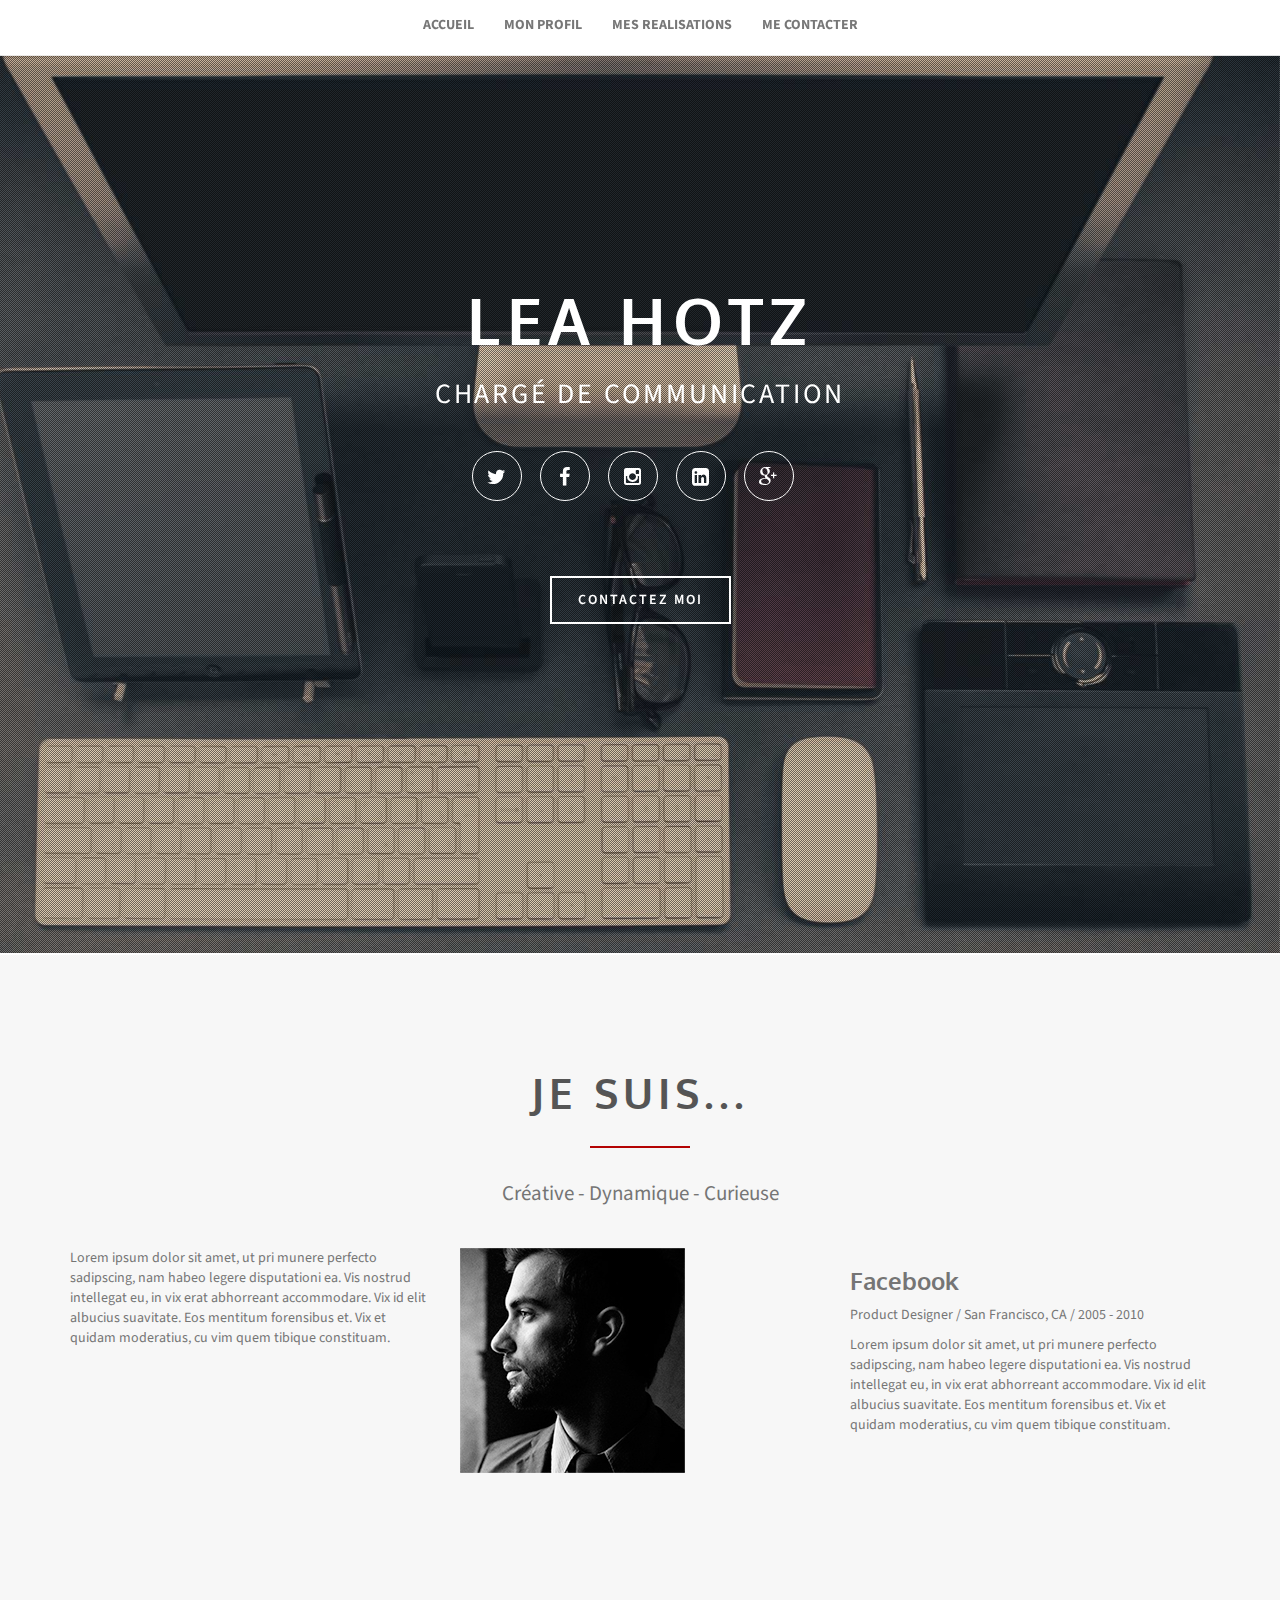
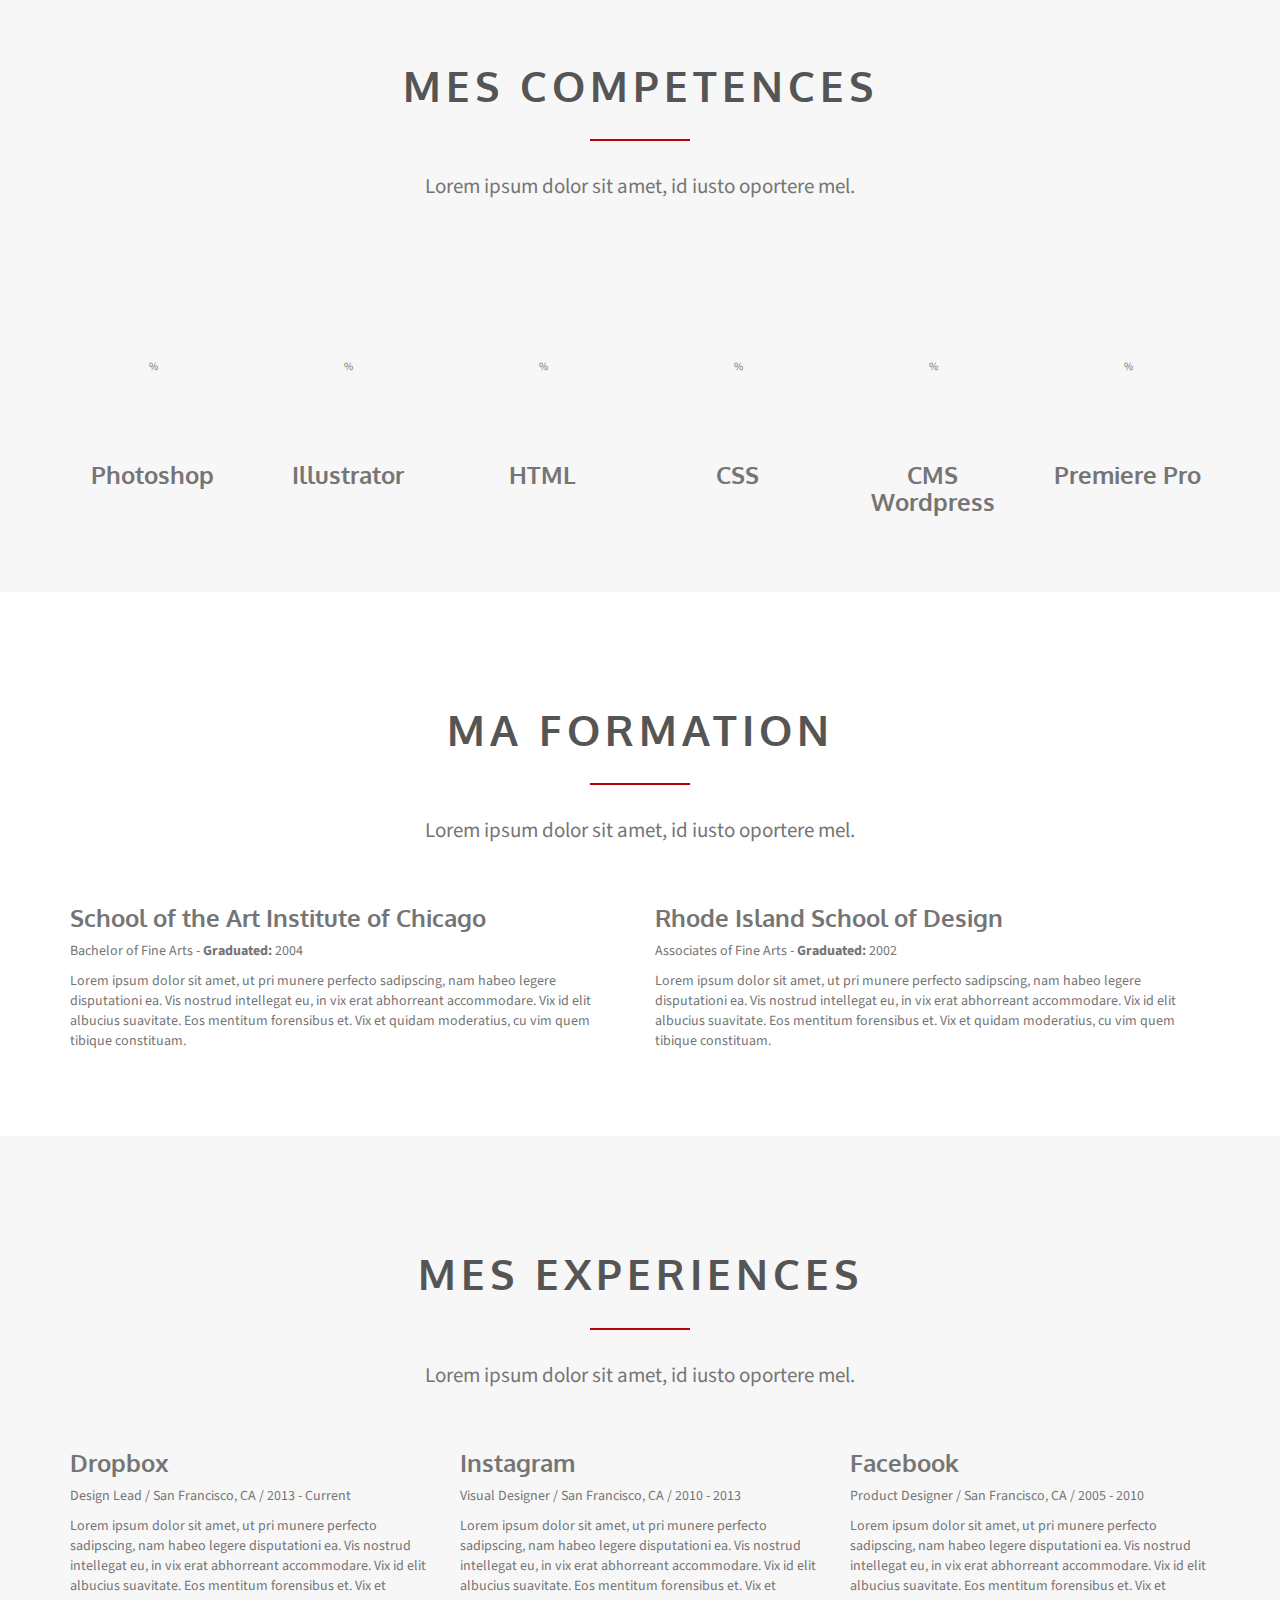
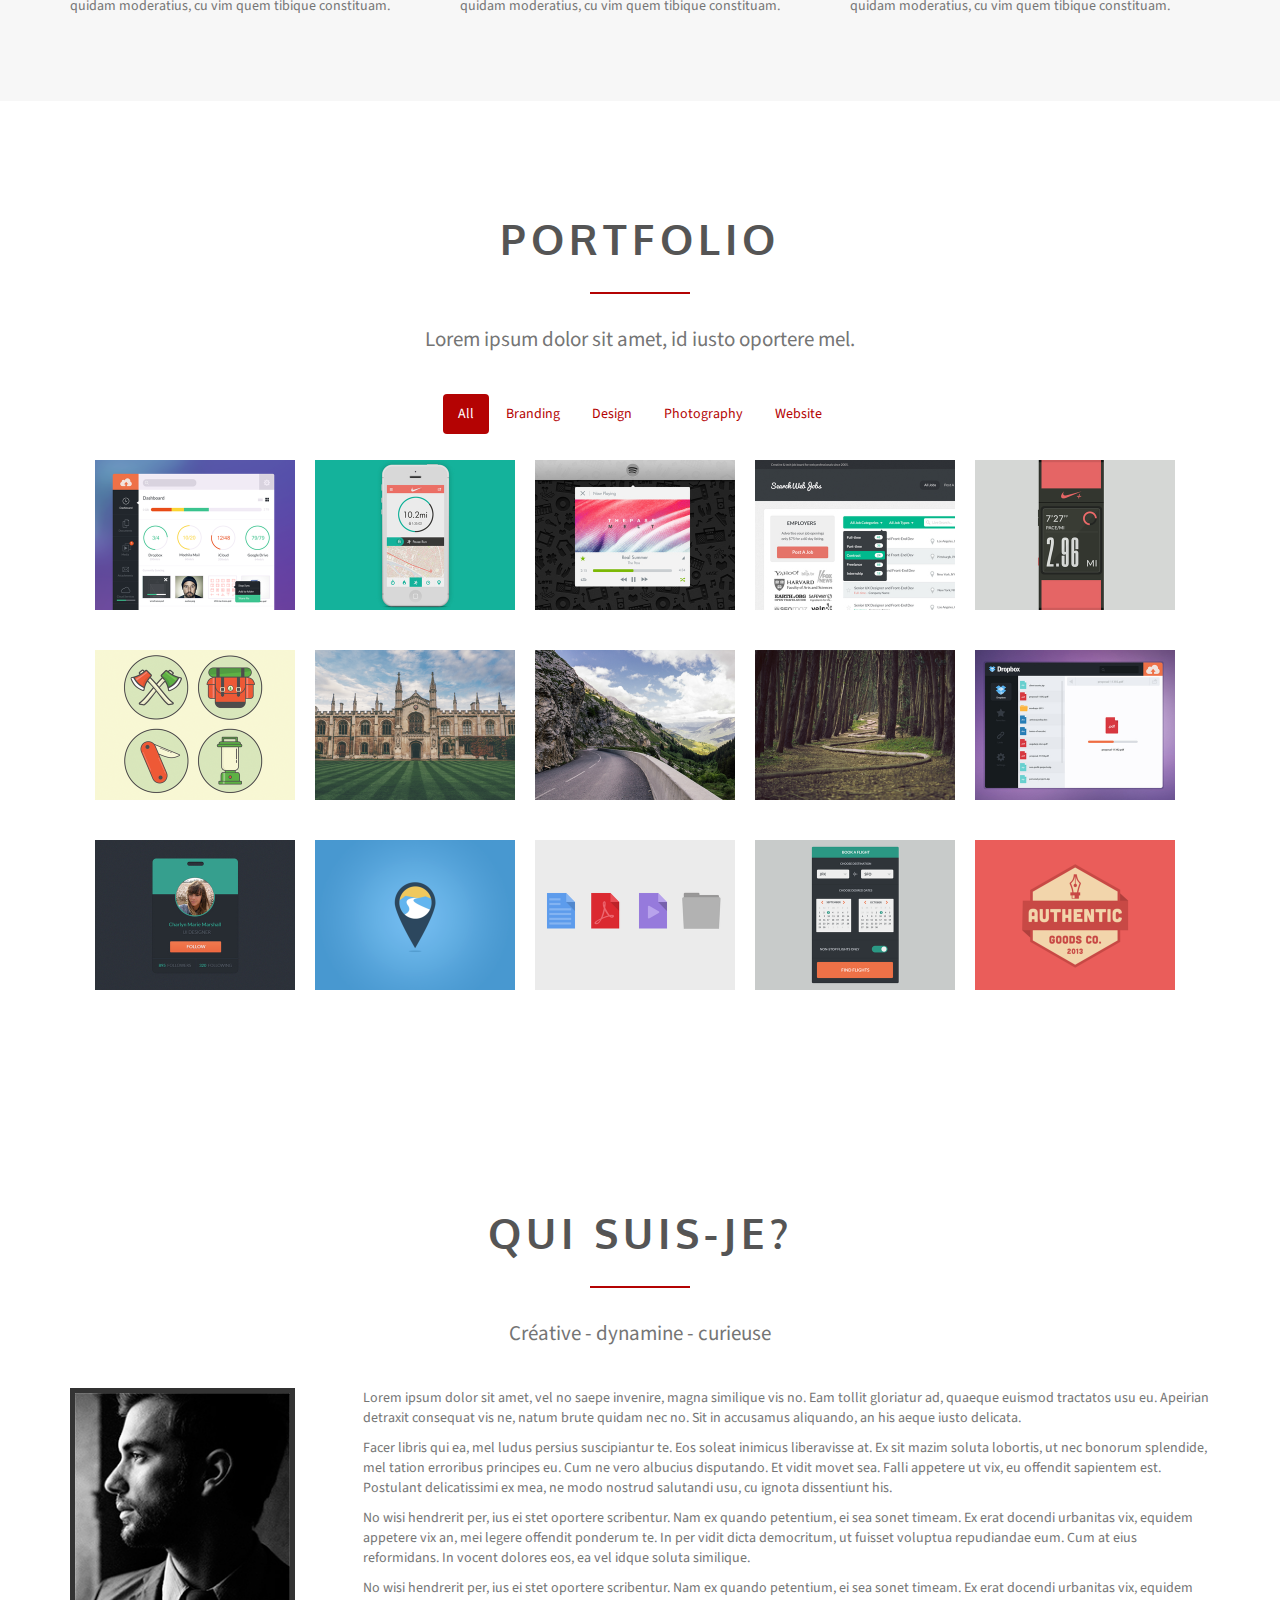
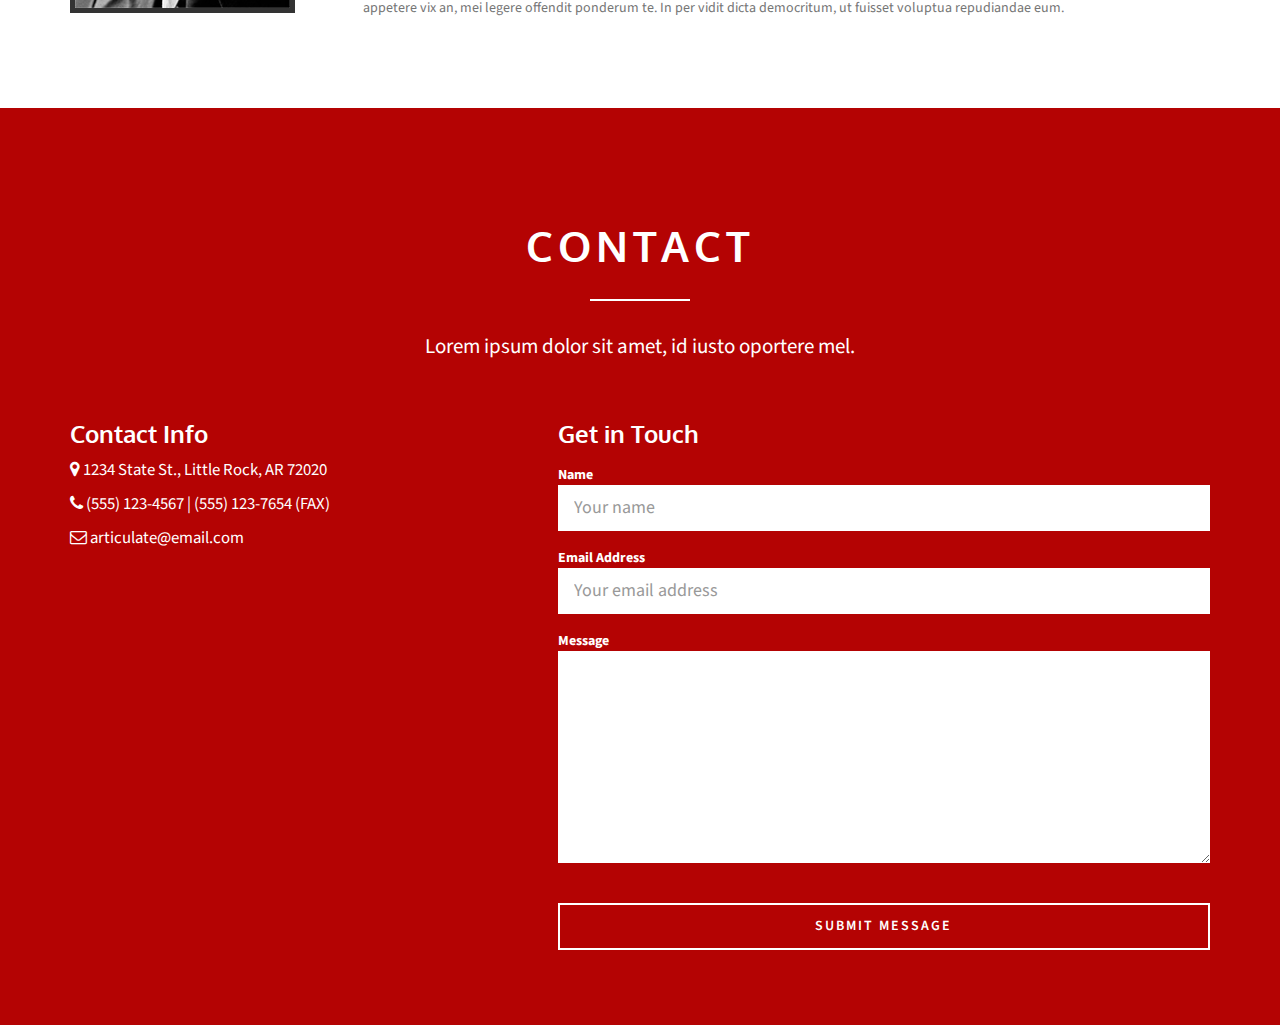
<file: css/index.html>
<!DOCTYPE html>
<!--[if lt IE 7]>      <html class="no-js lt-ie9 lt-ie8 lt-ie7"> <![endif]-->
<!--[if IE 7]>         <html class="no-js lt-ie9 lt-ie8"> <![endif]-->
<!--[if IE 8]>         <html class="no-js lt-ie9"> <![endif]-->
<!--[if gt IE 8]><!-->
<html class="no-js">
<!--<![endif]-->

<head>
    <meta charset="utf-8">
    <meta http-equiv="X-UA-Compatible" content="IE=edge">
    <title>LEA HOTZ</title>
    <meta name="description" content="">
    <meta name="viewport" content="width=device-width, initial-scale=1">
    <meta name="author" content="">

    <!-- Place favicon.ico and apple-touch-icon.png in the root directory -->

    <!-- Bootstrap core CSS -->
    <link rel="stylesheet" href="css/bootstrap.min.css">
    <!-- Fonts from Font Awsome -->
    <link rel="stylesheet" href="css/font-awesome.min.css">
    <!-- Magnific popup -->
    <link rel="stylesheet" href="css/magnific-popup.css">
	<!-- Vegas slider -->
    <link rel="stylesheet" href="css/vegas.min.css">
    <!-- Custom styles for this template -->
    <link rel="stylesheet" href="css/main.css">

    <!-- Color styles -->
    <link rel="stylesheet" href="css/colors/blue.css">
    <!-- <link rel="stylesheet" href="css/colors/yellow.css">-->
    <!-- <link rel="stylesheet" href="css/colors/red.css">-->
    <!--  <link rel="stylesheet" href="css/colors/purple.css">-->
    <!--  <link rel="stylesheet" href="css/colors/orange.css">-->
    <!--  <link rel="stylesheet" href="css/colors/green.css">-->

    <!-- Feature detection -->
    <script src="js/modernizr-2.6.2.min.js"></script>
    <!-- Fonts -->
    <link href='http://fonts.googleapis.com/css?family=Source+Sans+Pro:300,400,600,700,900,300italic,400italic,600italic,700italic,900italic' rel='stylesheet' type='text/css'>
    <link href='http://fonts.googleapis.com/css?family=Oxygen:400,700' rel='stylesheet' type='text/css'>

    <!-- HTML5 shim and Respond.js IE8 support of HTML5 elements and media queries -->
    <!--[if lt IE 9]>
          <script src="js/html5shiv.js"></script>
          <script src="js/respond.min.js"></script>
        <![endif]-->
</head>

<body>
    <div class="navbar navbar-default navbar-static-top" role="navigation">
        <div class="container">
            <div class="navbar-header">
                <button type="button" class="navbar-toggle collapsed" data-toggle="collapse" data-target=".navbar-collapse">
                    <span class="sr-only">Toggle navigation</span>
                    <span class="icon-bar"></span>
                    <span class="icon-bar"></span>
                    <span class="icon-bar"></span>
                </button>
            </div>
            <div class="navbar-collapse collapse">
                <ul class="nav navbar-nav" id="main-menu">
                    <li><a href="#page-welcome">ACCUEIL</a>
                    </li>
                    <li><a href="#page-profile">MON PROFIL</a>
                    </li>
                    <li><a href="#page-portfolio">MES REALISATIONS</a>
                    </li>
                    <li><a href="#page-contact">ME CONTACTER</a>
                    </li>
                </ul>
            </div>
            <!--/.nav-collapse -->
        </div>
    </div>
    
    <!-- welcome begins -->
    <section id="page-welcome" class="page-welcome">
        <div>
            <ul class="slider-controls">
                <li>
                    <a id="vegas-next" class="next" href="javascript:void(0)"></a>
                </li>
                <li>
                    <a id="vegas-prev" class="prev" href="javascript:void(0)"></a>
                </li>
            </ul>
        </div>
        <div class="container">
            <div class="row">
                <header class="centered">
                    <h1>LEA HOTZ</h1>
                    <p>CHARGÉ DE COMMUNICATION</p>
                </header>
                <div class="social-icons">
                    <a href="https://twitter.com/ArnaudLebold" class="btn btn-round btn-clear btn-twitter"><i class="fa fa-twitter"></i></a>
                    <a href="https://www.facebook.com/arnaud.lebold" class="btn btn-round btn-clear btn-facebook"><i class="fa fa-facebook"></i></a>
                    <a href="https://www.instagram.com/arnaud_leb/" class="btn btn-round btn-clear btn-instagram"><i class="fa fa-instagram"></i></a>
                    <a href="https://www.linkedin.com/" class="btn btn-round btn-clear btn-linkedin"><i class="fa fa-linkedin-square"></i></a>
                    <a href="https://plus.google.com/105824720607265805601/posts" class="btn btn-round btn-clear btn-google"><i class="fa fa-google-plus"></i></a>

                </div>
                <a href="#page-contact" class="btn btn-default hire-me">CONTACTEZ MOI</a>
            </div>
        </div>
    </section>
    <!-- welcome ends -->
    
     
    
    <!-- profil begins -->
    <section id="page-experience" class="page-experience">
        <div class="container">
            <header class="section-header">
                <h2 class="section-title"><span>JE SUIS...</span></h2>
                <div class="spacer"></div>
                <p class="section-subtitle">Créative - Dynamique - Curieuse</p>
            </header>
            <div class="row">
                <div class="col-md-4">
                    <article class="experience">
                        <p>Lorem ipsum dolor sit amet, ut pri munere perfecto sadipscing, nam habeo legere disputationi ea. Vis nostrud intellegat eu, in vix erat abhorreant accommodare. Vix id elit albucius suavitate. Eos mentitum forensibus et. Vix et quidam moderatius, cu vim quem tibique constituam.</p>
                    </article>
                </div>
                <div class="col-md-4">
                    <article class="experience">
                        <div class="profile"><img src="img/profile.png" alt="profile" />
                    </div>
                    </article>
                </div>
                <div class="col-md-4">
                    <article class="experience">
                        <header>
                            <h3>Facebook</h3>
                            <p>Product Designer / San Francisco, CA / 2005 - 2010</p>
                        </header>
                        <p>Lorem ipsum dolor sit amet, ut pri munere perfecto sadipscing, nam habeo legere disputationi ea. Vis nostrud intellegat eu, in vix erat abhorreant accommodare. Vix id elit albucius suavitate. Eos mentitum forensibus et. Vix et quidam moderatius, cu vim quem tibique constituam.</p>
                    </article>
                </div>
            </div>
        </div>
    </section>
    <!-- profile ends -->
    
    <!-- skills begins -->
    <section id="page-skills" class="page-skills">
        <div class="container">

            <header class="section-header">
                <h2 class="section-title"><span>MES COMPETENCES</span></h2>
                <div class="spacer"></div>
                <p class="section-subtitle">Lorem ipsum dolor sit amet, id iusto oportere mel. </p>
            </header>
            <div class="row">
                <div class="col-md-2">
                    <span class="chart" data-percent="75">
                      <span class="percent"></span>
                    <h3>Photoshop</h3>
                    </span>
                </div>
                <div class="col-md-2 ">
                    <span class="chart" data-percent="65">
                      <span class="percent"></span>
                    <h3>Illustrator</h3>
                    </span>
                </div>
                <div class="col-md-2">
                    <span class="chart" data-percent="60">
                      <span class="percent"></span>
                    <h3>HTML</h3>
                    </span>
                </div>
                <div class="col-md-2">
                    <span class="chart" data-percent="50">
                      <span class="percent"></span>
                    <h3>CSS</h3>
                    </span>
                </div>
                <div class="col-md-2">
                    <span class="chart" data-percent="65">
                      <span class="percent"></span>
                    <h3>CMS Wordpress</h3>
                    </span>
                </div>
                <div class="col-md-2">
                    <span class="chart" data-percent="70">
                      <span class="percent"></span>
                    <h3>Premiere Pro</h3>
                    </span>
                </div>
            </div>
        </div>
    </section>
    <!-- skills ends -->
    
    <!-- education begins -->
    <section id="page-education" class="page-education">
        <div class="container">
            <header class="section-header">
                <h2 class="section-title"><span>MA FORMATION</span></h2>
                <div class="spacer"></div>
                <p class="section-subtitle">Lorem ipsum dolor sit amet, id iusto oportere mel. </p>
            </header>
            <div class="row">
                <div class="col-md-6">
                    <article class="education">
                        <header>
                            <h3>School of the Art Institute of Chicago</h3>
                            <p>Bachelor of Fine Arts - <strong>Graduated:</strong> 2004</p>
                        </header>
                        <p>Lorem ipsum dolor sit amet, ut pri munere perfecto sadipscing, nam habeo legere disputationi ea. Vis nostrud intellegat eu, in vix erat abhorreant accommodare. Vix id elit albucius suavitate. Eos mentitum forensibus et. Vix et quidam moderatius, cu vim quem tibique constituam.</p>
                    </article>
                </div>
                <div class="col-md-6">
                    <article class="education">
                        <header>
                            <h3>Rhode Island School of Design</h3>
                            <p>Associates of Fine Arts - <strong>Graduated:</strong> 2002</p>
                        </header>
                        <p>Lorem ipsum dolor sit amet, ut pri munere perfecto sadipscing, nam habeo legere disputationi ea. Vis nostrud intellegat eu, in vix erat abhorreant accommodare. Vix id elit albucius suavitate. Eos mentitum forensibus et. Vix et quidam moderatius, cu vim quem tibique constituam.</p>
                    </article>
                </div>
            </div>
        </div>
    </section>
    <!-- education ends -->
    <!-- experience begins -->
    <section id="page-experience" class="page-experience">
        <div class="container">
            <header class="section-header">
                <h2 class="section-title"><span>MES EXPERIENCES</span></h2>
                <div class="spacer"></div>
                <p class="section-subtitle">Lorem ipsum dolor sit amet, id iusto oportere mel. </p>
            </header>
            <div class="row">
                <div class="col-md-4">
                    <article class="experience">
                        <header>
                            <h3>Dropbox</h3>
                            <p>Design Lead / San Francisco, CA / 2013 - Current</p>
                        </header>
                        <p>Lorem ipsum dolor sit amet, ut pri munere perfecto sadipscing, nam habeo legere disputationi ea. Vis nostrud intellegat eu, in vix erat abhorreant accommodare. Vix id elit albucius suavitate. Eos mentitum forensibus et. Vix et quidam moderatius, cu vim quem tibique constituam.</p>
                    </article>
                </div>
                <div class="col-md-4">
                    <article class="experience">
                        <header>
                            <h3>Instagram</h3>
                            <p>Visual Designer / San Francisco, CA / 2010 - 2013</p>
                        </header>
                        <p>Lorem ipsum dolor sit amet, ut pri munere perfecto sadipscing, nam habeo legere disputationi ea. Vis nostrud intellegat eu, in vix erat abhorreant accommodare. Vix id elit albucius suavitate. Eos mentitum forensibus et. Vix et quidam moderatius, cu vim quem tibique constituam.</p>
                    </article>
                </div>
                <div class="col-md-4">
                    <article class="experience">
                        <header>
                            <h3>Facebook</h3>
                            <p>Product Designer / San Francisco, CA / 2005 - 2010</p>
                        </header>
                        <p>Lorem ipsum dolor sit amet, ut pri munere perfecto sadipscing, nam habeo legere disputationi ea. Vis nostrud intellegat eu, in vix erat abhorreant accommodare. Vix id elit albucius suavitate. Eos mentitum forensibus et. Vix et quidam moderatius, cu vim quem tibique constituam.</p>
                    </article>
                </div>
            </div>
        </div>
    </section>
    <!-- experience ends -->
    <!-- portfolio begins -->
    <section id="page-portfolio" class="page-portfolio">
        <div class="container">
            <div class="row">
                <header class="section-header">
                    <h2 class="section-title"><span>Portfolio</span></h2>
                    <div class="spacer"></div>
                    <p class="section-subtitle">Lorem ipsum dolor sit amet, id iusto oportere mel. </p>
                </header>

                <div id="grid-controls-wrapper">
                    <ul class="nav nav-pills center-pills grid-controls">
                        <li class="active filter"><a href="javascript:void(0)" data-filter="*">All</a>
                        </li>
                        <li class="filter"><a href="javascript:void(0)" data-filter=".branding">Branding</a>
                        </li>
                        <li class="filter"><a href="javascript:void(0)" data-filter=".design">Design</a>
                        </li>
                        <li class="filter"><a href="javascript:void(0)" data-filter=".photography">Photography</a>
                        </li>
                        <li class="filter"><a href="javascript:void(0)" data-filter=".web">Website</a>
                        </li>
                    </ul>
                </div>

                <div>
                    <ul id="grid" class="grid-wrapper">
                        <li class="mix web">
                            <a href="img/portfolio/large/01.png">
                                <div class="overlay"><i class="fa fa-search"></i>
                                </div><img src="img/portfolio/small/01.png" alt="">
                            </a>
                        </li>
                        <li class="mix design">
                            <a href="img/portfolio/large/02.png">
                                <div class="overlay"><i class="fa fa-search"></i>
                                </div><img src="img/portfolio/small/02.png" alt="">
                            </a>
                        </li>
                        <li class="mix design">
                            <a href="img/portfolio/large/03.png">
                                <div class="overlay"><i class="fa fa-search"></i>
                                </div><img src="img/portfolio/small/03.png" alt="">
                            </a>
                        </li>
                        <li class="mix web">
                            <a href="img/portfolio/large/04.png">
                                <div class="overlay"><i class="fa fa-search"></i>
                                </div><img src="img/portfolio/small/04.png" alt="">
                            </a>
                        </li>
                        <li class="mix branding">
                            <a href="img/portfolio/large/05.png">
                                <div class="overlay"><i class="fa fa-search"></i>
                                </div><img src="img/portfolio/small/05.png" alt="">
                            </a>
                        </li>
                        <li class="mix design">
                            <a href="img/portfolio/large/06.png">
                                <div class="overlay"><i class="fa fa-search"></i>
                                </div><img src="img/portfolio/small/06.png" alt="">
                            </a>
                        </li>
                        <li class="mix photography">
                            <a href="img/portfolio/large/07.png">
                                <div class="overlay"><i class="fa fa-search"></i>
                                </div><img src="img/portfolio/small/07.png" alt="">
                            </a>
                        </li>
                        <li class="mix photography">
                            <a href="img/portfolio/large/08.png">
                                <div class="overlay"><i class="fa fa-search"></i>
                                </div><img src="img/portfolio/small/08.png" alt="">
                            </a>
                        </li>
                        <li class="mix photography">
                            <a href="img/portfolio/large/09.png">
                                <div class="overlay"><i class="fa fa-search"></i>
                                </div><img src="img/portfolio/small/09.png" alt="">
                            </a>
                        </li>
                        <li class="mix web">
                            <a href="img/portfolio/large/10.jpg">
                                <div class="overlay"><i class="fa fa-search"></i>
                                </div><img src="img/portfolio/small/10.jpg" alt="">
                            </a>
                        </li>
                        <li class="mix design">
                            <a href="img/portfolio/large/11.jpg">
                                <div class="overlay"><i class="fa fa-search"></i>
                                </div><img src="img/portfolio/small/11.jpg" alt="">
                            </a>
                        </li>
                        <li class="mix design">
                            <a href="img/portfolio/large/12.png">
                                <div class="overlay"><i class="fa fa-search"></i>
                                </div><img src="img/portfolio/small/12.png" alt="">
                            </a>
                        </li>
                        <li class="mix design">
                            <a href="img/portfolio/large/13.png">
                                <div class="overlay"><i class="fa fa-search"></i>
                                </div><img src="img/portfolio/small/13.png" alt="">
                            </a>
                        </li>
                        <li class="mix design">
                            <a href="img/portfolio/large/14.png">
                                <div class="overlay"><i class="fa fa-search"></i>
                                </div><img src="img/portfolio/small/14.png" alt="">
                            </a>
                        </li>
                        <li class="mix branding">
                            <a href="img/portfolio/large/15.png">
                                <div class="overlay"><i class="fa fa-search"></i>
                                </div><img src="img/portfolio/small/15.png" alt="">
                            </a>
                        </li>
                    </ul>
                </div>
            </div>
        </div>
    </section>
    <!-- portfolio ends -->
    
    <!-- profile begins -->
    <section id="page-profile" class="page-profile">
        <div class="container">
            <header class="section-header">
                <h2 class="section-title">QUI SUIS-JE?</h2>
                <div class="spacer"></div>
                <p class="section-subtitle">Créative - dynamine - curieuse </p>
            </header>
            <div class="row">
                <div class="col-md-3">
                    <div class="profile"><img src="img/profile.png" alt="profile" />
                    </div>
                </div>
                <div class="col-md-9">
                    <p>Lorem ipsum dolor sit amet, vel no saepe invenire, magna similique vis no. Eam tollit gloriatur ad, quaeque euismod tractatos usu eu. Apeirian detraxit consequat vis ne, natum brute quidam nec no. Sit in accusamus aliquando, an his aeque iusto delicata.</p>
                    <p>Facer libris qui ea, mel ludus persius suscipiantur te. Eos soleat inimicus liberavisse at. Ex sit mazim soluta lobortis, ut nec bonorum splendide, mel tation erroribus principes eu. Cum ne vero albucius disputando. Et vidit movet sea. Falli appetere ut vix, eu offendit sapientem est. Postulant delicatissimi ex mea, ne modo nostrud salutandi usu, cu ignota dissentiunt his.</p>
                    <p>No wisi hendrerit per, ius ei stet oportere scribentur. Nam ex quando petentium, ei sea sonet timeam. Ex erat docendi urbanitas vix, equidem appetere vix an, mei legere offendit ponderum te. In per vidit dicta democritum, ut fuisset voluptua repudiandae eum. Cum at eius reformidans. In vocent dolores eos, ea vel idque soluta similique.</p>
                    <p>No wisi hendrerit per, ius ei stet oportere scribentur. Nam ex quando petentium, ei sea sonet timeam. Ex erat docendi urbanitas vix, equidem appetere vix an, mei legere offendit ponderum te. In per vidit dicta democritum, ut fuisset voluptua repudiandae eum.</p>
                </div>
            </div>
        </div>
    </section>
    <!-- profile ends -->
    
    <!-- contact begins -->
    <section id="page-contact" class="page-contact">
        <div class="container">
            <header class="section-header">
                <h2 class="section-title"><span>Contact</span></h2>
                <div class="spacer"></div>
                <p class="section-subtitle">Lorem ipsum dolor sit amet, id iusto oportere mel. </p>
            </header>
            <div class="row">
                <div class="col-sm-5 contact-info">
                    <h3>Contact Info</h3>
                    <p><i class="fa fa-map-marker"></i> 1234 State St., Little Rock, AR 72020 </p>
                    <p><i class="fa fa-phone"></i> (555) 123-4567 | (555) 123-7654 (FAX)</p>
                    <p><i class="fa fa-envelope-o"></i> articulate@email.com</p>
                </div>

                <div class="col-sm-7">
                    <h3>Get in Touch</h3>
                    <!-- Configure the contact form by adding your email address on mail/contact_me.php line 17 -->
                    <form class="form-horizontal" id="contactForm" novalidate>
                        <div class="control-group">
                            <label class="control-label" for="name">Name</label>
                            <div class="controls">
                                <input type="text" name="name" id="name" placeholder="Your name" class="form-control input-lg"  required data-validation-required-message="Please enter your name.">
                                  <p class="help-block text-danger"></p>
                            </div>
                        </div>
                        <div class="control-group">
                            <label class="control-label" for="email">Email Address</label>
                            <div class="controls">
                                <input type="email" name="email" id="email" placeholder="Your email address" class="form-control input-lg"  required data-validation-required-message="Please enter your email address.">
                                  <p class="help-block text-danger"></p>
                            </div>
                        </div>
                        <div class="control-group">
                            <label class="control-label" for="message">Message</label>
                            <div class="controls">
                                <textarea name="message" id="message" rows="8" class="form-control input-lg" required data-validation-required-message="Please enter a message."></textarea>
                                  <p class="help-block text-danger"></p>
                            </div>
                        </div>
                        <div class="form-actions">
                        <div id="success"></div>
                            <button type="submit" class="btn btn-default btn-lg btn-block">Submit Message</button>
                        </div>
                    </form>
                    <!-- End contact-form -->
                </div>
            </div>
            <!-- End row -->

        </div>
    </section>
    <!-- contact ends -->


    <script src="js/jquery-2.1.3.min.js"></script>
    <script src="js/bootstrap.min.js"></script>
    <script src="js/jquery.scrollTo.js"></script>
    <script src="js/jquery.nav.js"></script>
    <script src="js/jquery.sticky.js"></script>
    <script src="js/jquery.easypiechart.min.js"></script>
    <script src="js/vegas.js"></script>
    <script src="js/jquery.isotope.min.js"></script>
    <script src="js/jquery.magnific-popup.min.js"></script>
    <script src="js/waypoints.min.js"></script>
    <script src="js/jqBootstrapValidation.js"></script>
    <script src="js/contact_me.js"></script>
    <script src="js/main.js"></script>
	
</body>

</html>
</file>
<file: css/css/main.css>
/* ==========================================================================
   Articulate v1.0
   ========================================================================== */
/* ==========================================================================
   Base styles
   ========================================================================== */

html, body {
    height: 100%;
    width: 100%;
    font-family: 'Source Sans Pro', Helvetica, Arial, sans-serif;
    color: #757575;
}
img {
    max-width: 100%;
}
a:link, a:visited {
    outline: 0;
}
a:hover, a:active {
    text-decoration: none;
}
a img {
    border: 0;
}
h1, h2, h3, h4, h5, h6 {
    font-family: 'Oxygen', sans-serif;
    font-weight: 700;
}
/* ==========================================================================
   Navigation
   ========================================================================== */

.navbar {
    width: 100%;
}
.navbar-default {
    background: rgba(255, 255, 255, 0.85);
    border: none;
    color: #777;
    text-transform: uppercase;
    display: inline-block;
    text-align: center;
    position: fixed;
}
.navbar-nav {
    margin: 0 auto;
    padding: 0;
    list-style: none;
    display: inline-block;
    float: none;
    font-size: 1em;
    font-weight: bold;
}
.navbar-default .navbar-nav>li>a:hover, .navbar-default .navbar-nav>li>a:focus {
    background-color: transparent;
}
.navbar-default .navbar-nav>.active>a, .navbar-default .navbar-nav>.active>a:hover, .navbar-default .navbar-nav>.active>a:focus {
    background: none;
}
/* ==========================================================================
  Layout 
   ========================================================================== */

#page-welcome {
    width: 100%;
    height: 100%!important;
    position: relative;
    overflow: hidden;
    text-align: center;
    -webkit-background-size: cover;
    -moz-background-size: cover;
    -o-background-size: cover;
    background-size: cover;
}
#page-welcome header {
    color: #fff;
    padding-top: 20%;
}
#page-welcome header h1 {
    margin: 0;
    padding: 0;
    font-size: 4.5em;
    font-weight: 700;
    letter-spacing: 0.1em;
    line-height: 1em;
    text-transform: uppercase;
}
#page-welcome header p {
    font-size: 2em;
    display: inline-block;
    margin-bottom: 5px;
    padding: 0 8px;
    letter-spacing: 0.1em;
    line-height: 3em;
    text-transform: uppercase;
}
#page-profile {
    padding: 75px 0;
    background: #fff;
}
#page-profile .profile {
    border: 5px solid #333;
    width: 225px;
    height: 225px;
    margin: 0 20px 20px 0;
}
#page-skills {
    padding: 75px 0;
    background: #f7f7f7;
    text-align: center;
}
#page-education {
    padding: 75px 0;
    background: #fff;
}
#page-experience {
    padding: 75px 0;
    background: #f7f7f7;
}
#page-portfolio {
    padding: 75px 0;
    background: #fff;
}
#page-contact {
    padding: 75px 0;
}
#page-contact .contact-info p {
    font-size: 1.2em;
}
/* ==========================================================================
   Portfolio   
   ========================================================================== */

#grid-controls-wrapper {
    text-align: center;
    float: none;
    width: 100%;
}
.center-pills {
    display: inline-block;
}
#grid .mix {
    width: 200px;
    height: 150px;
    vertical-align: top;
    margin: 20px 20px 20px 0;
    color: #fff;
    text-align: center;
}
#grid .mix .thumbnail {
    border: 2px thin #F7F7F7;
    padding: 0;
    border-radius: 0;
}
#grid .mix .overlay {
    width: 200px;
    height: 150px;
    position: absolute;
    opacity: 0;
	top:0;
}
#grid .mix .overlay:hover {
    opacity: .8;
}
#grid .mix .overlay i {
    font-size: 2em;
    opacity: 1;
    color: #fff;
    padding-top: 30%;
}
.isotope-item {
    z-index: 2;
}
.isotope-hidden.isotope-item {
    pointer-events: none;
    z-index: 1;
}
.isotope, .isotope .isotope-item {
    /* change duration value to whatever you like */
    
    -webkit-transition-duration: 0.8s;
    -moz-transition-duration: 0.8s;
    -ms-transition-duration: 0.8s;
    -o-transition-duration: 0.8s;
    transition-duration: 0.8s;
}
.isotope {
    -webkit-transition-property: height, width;
    -moz-transition-property: height, width;
    -ms-transition-property: height, width;
    -o-transition-property: height, width;
    transition-property: height, width;
}
.isotope .isotope-item {
    -webkit-transition-property: -webkit-transform, opacity;
    -moz-transition-property: -moz-transform, opacity;
    -ms-transition-property: -ms-transform, opacity;
    -o-transition-property: -o-transform, opacity;
    transition-property: transform, opacity;
}
/**** disabling Isotope CSS3 transitions ****/

.isotope.no-transition, .isotope.no-transition .isotope-item, .isotope .isotope-item.no-transition {
    -webkit-transition-duration: 0s;
    -moz-transition-duration: 0s;
    -ms-transition-duration: 0s;
    -o-transition-duration: 0s;
    transition-duration: 0s;
}
/* ==========================================================================
   Vegas slider
   ========================================================================== */

.vegas-loading {
    border-radius: 10px;
    background: #000;
    background: rgba(0, 0, 0, 0.7);
    background: url(../img/loading.gif) no-repeat center center;
    height: 32px;
    left: 20px;
    position: fixed;
    top: 20px;
    width: 32px;
    z-index: 0;
}
.vegas-overlay {
    background: transparent url(../img/overlays/16.png);
    opacity: 0.5;
    
}
.vegas-background {
    -ms-interpolation-mode: bicubic;
    image-rendering: optimizeQuality;
    max-width: none !important;
    /* counteracts global img modification by twitter bootstrap library */
    
    z-index: -2;
}
.vegas-overlay, .vegas-background {
    -webkit-user-select: none;
    -khtml-user-select: none;
    -moz-user-select: none;
    -ms-user-select: none;
    user-select: none;
}
.slider-controls {
    opacity: 0;
    padding: 0;
    margin: 0;
    -webkit-transition: all 0.4s ease-in-out;
    -moz-transition: all 0.4s ease-in-out;
    -o-transition: all 0.4s ease-in-out;
    transition: all 0.4s ease-in-out;
}
.slider-controls li {
    list-style: none;
}
#page-welcome:hover .slider-controls {
    opacity: 1;
    -webkit-transition: all 0.4s ease-in-out;
    -moz-transition: all 0.4s ease-in-out;
    -o-transition: all 0.4s ease-in-out;
    transition: all 0.4s ease-in-out;
}
.slider-controls li a {
    position: absolute;
    z-index: 10;
    top: 40%;
    width: 60px;
    height: 60px;
    cursor: pointer;
}
.next {
    background: url("../img/next.png");
    margin-right: 70px;
    right: 0;
    opacity: 0.3;
}
.prev {
    background: url("../img/prev.png");
    margin-left: 70px;
    left: 0;
    opacity: 0.3;
}
.next:hover, .prev:hover {
    opacity: 1;
}
/* ==========================================================================
   Dividers
   ========================================================================== */

.section-header {
    text-align: center;
}
.section-header p {
    font-size: 1.5em;
}
.section-title {
    font-size: 3em;
    font-weight: 700;
    letter-spacing: 5px;
    text-align: center;
    color: #555555;
    text-transform: uppercase;
    padding: 20px 0;
}
.spacer {
    width: 100px;
    height: 2px;
    margin: auto;
}
.section-subtitle {
    text-align: center;
    padding: 30px 0;
}
/* ==========================================================================
   Forms
   ========================================================================== */

.form-control {
    box-shadow: none;
    -webkit-box-shadow: none;
    border: none;
}
.btn.btn-default {
    margin: 40px auto 0;
    background: transparent;
    position: relative;
    color: #fff;
    font-size: 1em;
    text-transform: uppercase;
    font-weight: 600;
    text-align: center;
    padding: 12px 26px 12px;
    cursor: pointer;
    border: 2px solid #4cddf3;
    border-radius: 0;
    letter-spacing: 2px;
    pointer-events: auto;
    border-color: #fff;
    -webkit-transition: all 0.1s ease-in-out;
    -moz-transition: all 0.1s ease-in-out;
    -o-transition: all 0.1s ease-in-out;
    transition: all 0.1s ease-in-out;
}
.btn.btn-default:hover, .btn.btn-default:active {
    background: #fff;
    border-color: #fff;
    color: fff;
}
input, .input-lg, button {
    border-radius: 0;
}
.control-group.error input, .control-group.error select, .control-group.error textarea {
    border-color: #b94a48;
    -webkit-box-shadow: inset 0 1px 1px rgba(0, 0, 0, 0.075);
    -moz-box-shadow: inset 0 1px 1px rgba(0, 0, 0, 0.075);
    box-shadow: inset 0 1px 1px rgba(0, 0, 0, 0.075);
}
.control-group.error .checkbox, .control-group.error .radio, .control-group.error input, .control-group.error select, .control-group.error textarea {
    color: #b94a48;
}
label.error {
    color: #fff;
    background: #b94a48;
    border: solid thin #fff;
    padding: 3px 5px;
}
label.valid {
    color: #fff;
    background: #5CB85C;
    border: solid thin #fff;
    padding: 3px 5px;
}
.help-block ul{
      list-style: none;
      margin: 0;
      padding: 0;
}

.help-block ul li{
 background: #b94a48;
  color: #fff;
  padding: 4px 18px;
}
/* ==========================================================================
   Charts   
   ========================================================================== */

.chart {
    position: relative;
    display: inline-block;
    width: 150px;
    height: 150px;
    margin-top: 50px;
    margin-bottom: 50px;
    text-align: center;
}
.chart canvas {
    position: absolute;
    top: 0;
    left: 0;
}
.percent {
    display: inline-block;
    line-height: 150px;
    z-index: 2;
}
.percent:after {
    content: '%';
    margin-left: 0.1em;
    font-size: .8em;
}
/* ==========================================================================
   Social icons
   ========================================================================== */

.social-icons .btn {
    margin-right: 15px;
}
.social-icons {
    padding-top: 10px;
    margin-bottom: 35px;
}
.social-icons .btn.btn-clear {
    border: 1px solid #fff;
}
.btn-round {
    border-radius: 50%;
    width: 50px;
    height: 50px;
    display: inline-block;
    padding: 0;
}
.btn-round i {
    font-size: 20px;
    top: 15px;
    position: relative;
}
.btn.btn-clear {
    border: 1px solid #fff;
    color: #fff;
    background: none;
    background-color: none;
    font-weight: bold;
    -webkit-transition-duration: 0.8s;
    -moz-transition-duration: 0.8s;
    -o-transition-duration: 0.8s;
    transition-duration: 0.8s;
    -webkit-transition-property: -webkit-transform;
    -moz-transition-property: -moz-transform;
    -o-transition-property: -o-transform;
    transition-property: transform;
}
.btn.btn-clear:hover, .btn.btn-clear.selected {
    background: #fff;
    -webkit-transform: rotate(360deg);
    -moz-transform: rotate(360deg);
    -o-transform: rotate(360deg);
}
.btn-twitter:hover {
    color: #2BA9E0;
}
.btn-facebook:hover {
    color: #204385;
}
.btn-dribbble:hover {
    color: #D92C85;
}
.btn-instagram:hover {
    color: #BAB1A8;
}
.btn-linkedin:hover {
    color: #015786;
}
.btn-pinterest:hover {
    color: #CA2128;
}
.btn-google:hover {
    color: #D3492C;
}
/* ==========================================================================
   Helper classes
   ========================================================================== */

.left {
    float: left;
}
.right {
    float: right;
}
.text-center {
    text-align: center;
}
.centered {
    margin-left: auto;
    margin-right: auto;
    float: none;
}
/* ==========================================================================
   Responsive Settings
   ========================================================================== */

@media(max-width:992px) {
    #page-profile .profile {
        margin: 0 auto 20px auto;
    }
}
@media (max-width: 479px) {
    #page-welcome header h1 {
        font-size: 2em;
    }
    #page-welcome header p {
        font-size: 1em;
        line-height: 3em;
    }
    .section-title {
        font-size: 1.5em;
    }
    .section-header p {
        font-size: 1.2em;
    }
    #page-skills {
        text-align: center;
    }
    #grid {
        text-align: center;
    }
    #page-profile .profile {
        margin: 0 auto 20px auto;
    }
}
</file>
<file: css/css/colors/blue.css>
/* Blue - #3498db */


a:link,a:visited,.navbar-default .navbar-nav>li>a:hover, 
.navbar-default .navbar-nav>li>a:focus,a:hover,a:active,.navbar-default .navbar-nav>.active>a, 
.navbar-default .navbar-nav>.active>a:hover, 
.navbar-default .navbar-nav>.active>a:focus{
	color:#b40303;
}

.spacer,.nav-pills>li.active>a, .nav-pills>li.active>a:hover, .nav-pills>li.active>a:focus,#grid .mix .overlay {

background: #b40303;
}

#page-contact{
	background: #b40303;
	color:#fff;
}

#page-contact .spacer{
	background: #fff;
}
 
#page-contact .section-title{
	color:#fff;
}

.btn.btn-default:hover,
.btn.btn-default:active{
    color:#b40303;
}
</file>
<file: css/css/colors/yellow.css>
/* yellow - #f1c40f */


a:link,a:visited,.navbar-default .navbar-nav>li>a:hover, 
.navbar-default .navbar-nav>li>a:focus,a:hover,a:active,.navbar-default .navbar-nav>.active>a, 
.navbar-default .navbar-nav>.active>a:hover, 
.navbar-default .navbar-nav>.active>a:focus{
	color:#f1c40f;
}

.spacer,.nav-pills>li.active>a, .nav-pills>li.active>a:hover, .nav-pills>li.active>a:focus,#grid .mix .overlay {

background: #f1c40f;
}

#page-contact{
	background: #f1c40f;
	color:#fff;
}

#page-contact .spacer{
	background: #fff;
}

#page-contact .section-title{
	color:#fff;
}

.btn.btn-default:hover,
.btn.btn-default:active{
    color:#f1c40f;
}
</file>
<file: css/css/colors/red.css>
/* red - #e74c3c */


a:link,a:visited,.navbar-default .navbar-nav>li>a:hover, 
.navbar-default .navbar-nav>li>a:focus,a:hover,a:active,.navbar-default .navbar-nav>.active>a, 
.navbar-default .navbar-nav>.active>a:hover, 
.navbar-default .navbar-nav>.active>a:focus{
	color:#e74c3c;
}

.spacer,.nav-pills>li.active>a, .nav-pills>li.active>a:hover, .nav-pills>li.active>a:focus,#grid .mix .overlay {

background: #e74c3c;
}

#page-contact{
	background: #e74c3c;
	color:#fff;
}

#page-contact .spacer{
	background: #fff;
}

#page-contact .section-title{
	color:#fff;
}

.btn.btn-default:hover,
.btn.btn-default:active{
    color:#e74c3c;
}
</file>
<file: css/css/colors/purple.css>
/* purple - #9b59b6 */


a:link,a:visited,.navbar-default .navbar-nav>li>a:hover, 
.navbar-default .navbar-nav>li>a:focus,a:hover,a:active,.navbar-default .navbar-nav>.active>a, 
.navbar-default .navbar-nav>.active>a:hover, 
.navbar-default .navbar-nav>.active>a:focus{
	color:#9b59b6;
}

.spacer,.nav-pills>li.active>a, .nav-pills>li.active>a:hover, .nav-pills>li.active>a:focus,#grid .mix .overlay {

background: #9b59b6;
}

#page-contact{
	background: #9b59b6;
	color:#fff;
}

#page-contact .spacer{
	background: #fff;
}

#page-contact .section-title{
	color:#fff;
}

.btn.btn-default:hover,
.btn.btn-default:active{
    color:#9b59b6;
}
</file>
<file: css/css/colors/orange.css>
/* orange - #e67e22 */


a:link,a:visited,.navbar-default .navbar-nav>li>a:hover, 
.navbar-default .navbar-nav>li>a:focus,a:hover,a:active,.navbar-default .navbar-nav>.active>a, 
.navbar-default .navbar-nav>.active>a:hover, 
.navbar-default .navbar-nav>.active>a:focus{
	color:#e67e22;
}

.spacer,.nav-pills>li.active>a, .nav-pills>li.active>a:hover, .nav-pills>li.active>a:focus,#grid .mix .overlay {

background: #e67e22;
}

#page-contact{
	background: #e67e22;
	color:#fff;
}

#page-contact .spacer{
	background: #fff;
}

#page-contact .section-title{
	color:#fff;
}

.btn.btn-default:hover,
.btn.btn-default:active{
    color:#e67e22;
}
</file>
<file: css/css/colors/green.css>
/* green - #2ecc71 */


a:link,a:visited,.navbar-default .navbar-nav>li>a:hover, 
.navbar-default .navbar-nav>li>a:focus,a:hover,a:active,.navbar-default .navbar-nav>.active>a, 
.navbar-default .navbar-nav>.active>a:hover, 
.navbar-default .navbar-nav>.active>a:focus{
	color:#2ecc71;
}

.spacer,.nav-pills>li.active>a, .nav-pills>li.active>a:hover, .nav-pills>li.active>a:focus,#grid .mix .overlay {

background: #2ecc71;
}

#page-contact{
	background: #2ecc71;
	color:#fff;
}

#page-contact .spacer{
	background: #fff;
}

#page-contact .section-title{
	color:#fff;
}

.btn.btn-default:hover,
.btn.btn-default:active{
    color:#2ecc71;
}
</file>
<file: css/css/vegas.min.css>
.vegas-overlay,.vegas-slide,.vegas-slide-inner,.vegas-timer,.vegas-wrapper{position:absolute;top:0;left:0;bottom:0;right:0;overflow:hidden;border:none;padding:0;margin:0}.vegas-overlay{opacity:.5;background:url(overlays/02.png) center center}.vegas-timer{top:auto;bottom:0;height:2px}.vegas-timer-progress{width:0;height:100%;background:#fff;-webkit-transition:width ease-out;transition:width ease-out}.vegas-timer-running .vegas-timer-progress{width:100%}.vegas-slide,.vegas-slide-inner{margin:0;padding:0;background:center center no-repeat;-webkit-transform:translateZ(0);transform:translateZ(0)}body .vegas-container{overflow:hidden!important;position:relative}.vegas-video{min-width:100%;min-height:100%;width:auto;height:auto}body.vegas-container{overflow:auto;position:static;z-index:-2}body.vegas-container>.vegas-overlay,body.vegas-container>.vegas-slide,body.vegas-container>.vegas-timer{position:fixed;z-index:-1}:root body.vegas-container>.vegas-overlay,:root body.vegas-container>.vegas-slide,_::full-page-media,_:future{bottom:-76px}.vegas-transition-fade,.vegas-transition-fade2{opacity:0}.vegas-transition-fade-in,.vegas-transition-fade2-in{opacity:1}.vegas-transition-fade2-out{opacity:0}.vegas-transition-blur,.vegas-transition-blur2{opacity:0;-webkit-filter:blur(32px);filter:blur(32px)}.vegas-transition-blur-in,.vegas-transition-blur2-in{opacity:1;-webkit-filter:blur(0px);filter:blur(0px)}.vegas-transition-blur2-out{opacity:0}.vegas-transition-flash,.vegas-transition-flash2{opacity:0;-webkit-filter:brightness(25);filter:brightness(25)}.vegas-transition-flash-in,.vegas-transition-flash2-in{opacity:1;-webkit-filter:brightness(1);filter:brightness(1)}.vegas-transition-flash2-out{opacity:0;-webkit-filter:brightness(25);filter:brightness(25)}.vegas-transition-negative,.vegas-transition-negative2{opacity:0;-webkit-filter:invert(100%);filter:invert(100%)}.vegas-transition-negative-in,.vegas-transition-negative2-in{opacity:1;-webkit-filter:invert(0);filter:invert(0)}.vegas-transition-negative2-out{opacity:0;-webkit-filter:invert(100%);filter:invert(100%)}.vegas-transition-burn,.vegas-transition-burn2{opacity:0;-webkit-filter:contrast(1000%) saturate(1000%);filter:contrast(1000%) saturate(1000%)}.vegas-transition-burn-in,.vegas-transition-burn2-in{opacity:1;-webkit-filter:contrast(100%) saturate(100%);filter:contrast(100%) saturate(100%)}.vegas-transition-burn2-out{opacity:0;-webkit-filter:contrast(1000%) saturate(1000%);filter:contrast(1000%) saturate(1000%)}.vegas-transition-slideLeft,.vegas-transition-slideLeft2{-webkit-transform:translateX(100%);-ms-transform:translateX(100%);transform:translateX(100%)}.vegas-transition-slideLeft-in,.vegas-transition-slideLeft2-in{-webkit-transform:translateX(0%);-ms-transform:translateX(0%);transform:translateX(0%)}.vegas-transition-slideLeft2-out,.vegas-transition-slideRight,.vegas-transition-slideRight2{-webkit-transform:translateX(-100%);-ms-transform:translateX(-100%);transform:translateX(-100%)}.vegas-transition-slideRight-in,.vegas-transition-slideRight2-in{-webkit-transform:translateX(0%);-ms-transform:translateX(0%);transform:translateX(0%)}.vegas-transition-slideRight2-out{-webkit-transform:translateX(100%);-ms-transform:translateX(100%);transform:translateX(100%)}.vegas-transition-slideUp,.vegas-transition-slideUp2{-webkit-transform:translateY(100%);-ms-transform:translateY(100%);transform:translateY(100%)}.vegas-transition-slideUp-in,.vegas-transition-slideUp2-in{-webkit-transform:translateY(0%);-ms-transform:translateY(0%);transform:translateY(0%)}.vegas-transition-slideDown,.vegas-transition-slideDown2,.vegas-transition-slideUp2-out{-webkit-transform:translateY(-100%);-ms-transform:translateY(-100%);transform:translateY(-100%)}.vegas-transition-slideDown-in,.vegas-transition-slideDown2-in{-webkit-transform:translateY(0%);-ms-transform:translateY(0%);transform:translateY(0%)}.vegas-transition-slideDown2-out{-webkit-transform:translateY(100%);-ms-transform:translateY(100%);transform:translateY(100%)}.vegas-transition-zoomIn,.vegas-transition-zoomIn2{-webkit-transform:scale(0);-ms-transform:scale(0);transform:scale(0);opacity:0}.vegas-transition-zoomIn-in,.vegas-transition-zoomIn2-in{-webkit-transform:scale(1);-ms-transform:scale(1);transform:scale(1);opacity:1}.vegas-transition-zoomIn2-out,.vegas-transition-zoomOut,.vegas-transition-zoomOut2{-webkit-transform:scale(2);-ms-transform:scale(2);transform:scale(2);opacity:0}.vegas-transition-zoomOut-in,.vegas-transition-zoomOut2-in{-webkit-transform:scale(1);-ms-transform:scale(1);transform:scale(1);opacity:1}.vegas-transition-zoomOut2-out{-webkit-transform:scale(0);-ms-transform:scale(0);transform:scale(0);opacity:0}.vegas-transition-swirlLeft,.vegas-transition-swirlLeft2{-webkit-transform:scale(2) rotate(35deg);-ms-transform:scale(2) rotate(35deg);transform:scale(2) rotate(35deg);opacity:0}.vegas-transition-swirlLeft-in,.vegas-transition-swirlLeft2-in{-webkit-transform:scale(1) rotate(0deg);-ms-transform:scale(1) rotate(0deg);transform:scale(1) rotate(0deg);opacity:1}.vegas-transition-swirlLeft2-out,.vegas-transition-swirlRight,.vegas-transition-swirlRight2{-webkit-transform:scale(2) rotate(-35deg);-ms-transform:scale(2) rotate(-35deg);transform:scale(2) rotate(-35deg);opacity:0}.vegas-transition-swirlRight-in,.vegas-transition-swirlRight2-in{-webkit-transform:scale(1) rotate(0deg);-ms-transform:scale(1) rotate(0deg);transform:scale(1) rotate(0deg);opacity:1}.vegas-transition-swirlRight2-out{-webkit-transform:scale(2) rotate(35deg);-ms-transform:scale(2) rotate(35deg);transform:scale(2) rotate(35deg);opacity:0}.vegas-animation-kenburns{-webkit-animation:kenburns ease-out;animation:kenburns ease-out}@-webkit-keyframes kenburns{0%{-webkit-transform:scale(1.5);transform:scale(1.5)}100%{-webkit-transform:scale(1);transform:scale(1)}}@keyframes kenburns{0%{-webkit-transform:scale(1.5);transform:scale(1.5)}100%{-webkit-transform:scale(1);transform:scale(1)}}.vegas-animation-kenburnsUp{-webkit-animation:kenburnsUp ease-out;animation:kenburnsUp ease-out}@-webkit-keyframes kenburnsUp{0%{-webkit-transform:scale(1.5) translate(0,10%);transform:scale(1.5) translate(0,10%)}100%{-webkit-transform:scale(1) translate(0,0);transform:scale(1) translate(0,0)}}@keyframes kenburnsUp{0%{-webkit-transform:scale(1.5) translate(0,10%);transform:scale(1.5) translate(0,10%)}100%{-webkit-transform:scale(1) translate(0,0);transform:scale(1) translate(0,0)}}.vegas-animation-kenburnsDown{-webkit-animation:kenburnsDown ease-out;animation:kenburnsDown ease-out}@-webkit-keyframes kenburnsDown{0%{-webkit-transform:scale(1.5) translate(0,-10%);transform:scale(1.5) translate(0,-10%)}100%{-webkit-transform:scale(1) translate(0,0);transform:scale(1) translate(0,0)}}@keyframes kenburnsDown{0%{-webkit-transform:scale(1.5) translate(0,-10%);transform:scale(1.5) translate(0,-10%)}100%{-webkit-transform:scale(1) translate(0,0);transform:scale(1) translate(0,0)}}.vegas-animation-kenburnsLeft{-webkit-animation:kenburnsLeft ease-out;animation:kenburnsLeft ease-out}@-webkit-keyframes kenburnsLeft{0%{-webkit-transform:scale(1.5) translate(10%,0);transform:scale(1.5) translate(10%,0)}100%{-webkit-transform:scale(1) translate(0,0);transform:scale(1) translate(0,0)}}@keyframes kenburnsLeft{0%{-webkit-transform:scale(1.5) translate(10%,0);transform:scale(1.5) translate(10%,0)}100%{-webkit-transform:scale(1) translate(0,0);transform:scale(1) translate(0,0)}}.vegas-animation-kenburnsRight{-webkit-animation:kenburnsRight ease-out;animation:kenburnsRight ease-out}@-webkit-keyframes kenburnsRight{0%{-webkit-transform:scale(1.5) translate(-10%,0);transform:scale(1.5) translate(-10%,0)}100%{-webkit-transform:scale(1) translate(0,0);transform:scale(1) translate(0,0)}}@keyframes kenburnsRight{0%{-webkit-transform:scale(1.5) translate(-10%,0);transform:scale(1.5) translate(-10%,0)}100%{-webkit-transform:scale(1) translate(0,0);transform:scale(1) translate(0,0)}}.vegas-animation-kenburnsUpLeft{-webkit-animation:kenburnsUpLeft ease-out;animation:kenburnsUpLeft ease-out}@-webkit-keyframes kenburnsUpLeft{0%{-webkit-transform:scale(1.5) translate(10%,10%);transform:scale(1.5) translate(10%,10%)}100%{-webkit-transform:scale(1) translate(0,0);transform:scale(1) translate(0,0)}}@keyframes kenburnsUpLeft{0%{-webkit-transform:scale(1.5) translate(10%,10%);transform:scale(1.5) translate(10%,10%)}100%{-webkit-transform:scale(1) translate(0,0);transform:scale(1) translate(0,0)}}.vegas-animation-kenburnsUpRight{-webkit-animation:kenburnsUpRight ease-out;animation:kenburnsUpRight ease-out}@-webkit-keyframes kenburnsUpRight{0%{-webkit-transform:scale(1.5) translate(-10%,10%);transform:scale(1.5) translate(-10%,10%)}100%{-webkit-transform:scale(1) translate(0,0);transform:scale(1) translate(0,0)}}@keyframes kenburnsUpRight{0%{-webkit-transform:scale(1.5) translate(-10%,10%);transform:scale(1.5) translate(-10%,10%)}100%{-webkit-transform:scale(1) translate(0,0);transform:scale(1) translate(0,0)}}.vegas-animation-kenburnsDownLeft{-webkit-animation:kenburnsDownLeft ease-out;animation:kenburnsDownLeft ease-out}@-webkit-keyframes kenburnsDownLeft{0%{-webkit-transform:scale(1.5) translate(10%,-10%);transform:scale(1.5) translate(10%,-10%)}100%{-webkit-transform:scale(1) translate(0,0);transform:scale(1) translate(0,0)}}@keyframes kenburnsDownLeft{0%{-webkit-transform:scale(1.5) translate(10%,-10%);transform:scale(1.5) translate(10%,-10%)}100%{-webkit-transform:scale(1) translate(0,0);transform:scale(1) translate(0,0)}}.vegas-animation-kenburnsDownRight{-webkit-animation:kenburnsDownRight ease-out;animation:kenburnsDownRight ease-out}@-webkit-keyframes kenburnsDownRight{0%{-webkit-transform:scale(1.5) translate(-10%,-10%);transform:scale(1.5) translate(-10%,-10%)}100%{-webkit-transform:scale(1) translate(0,0);transform:scale(1) translate(0,0)}}@keyframes kenburnsDownRight{0%{-webkit-transform:scale(1.5) translate(-10%,-10%);transform:scale(1.5) translate(-10%,-10%)}100%{-webkit-transform:scale(1) translate(0,0);transform:scale(1) translate(0,0)}}
</file>
